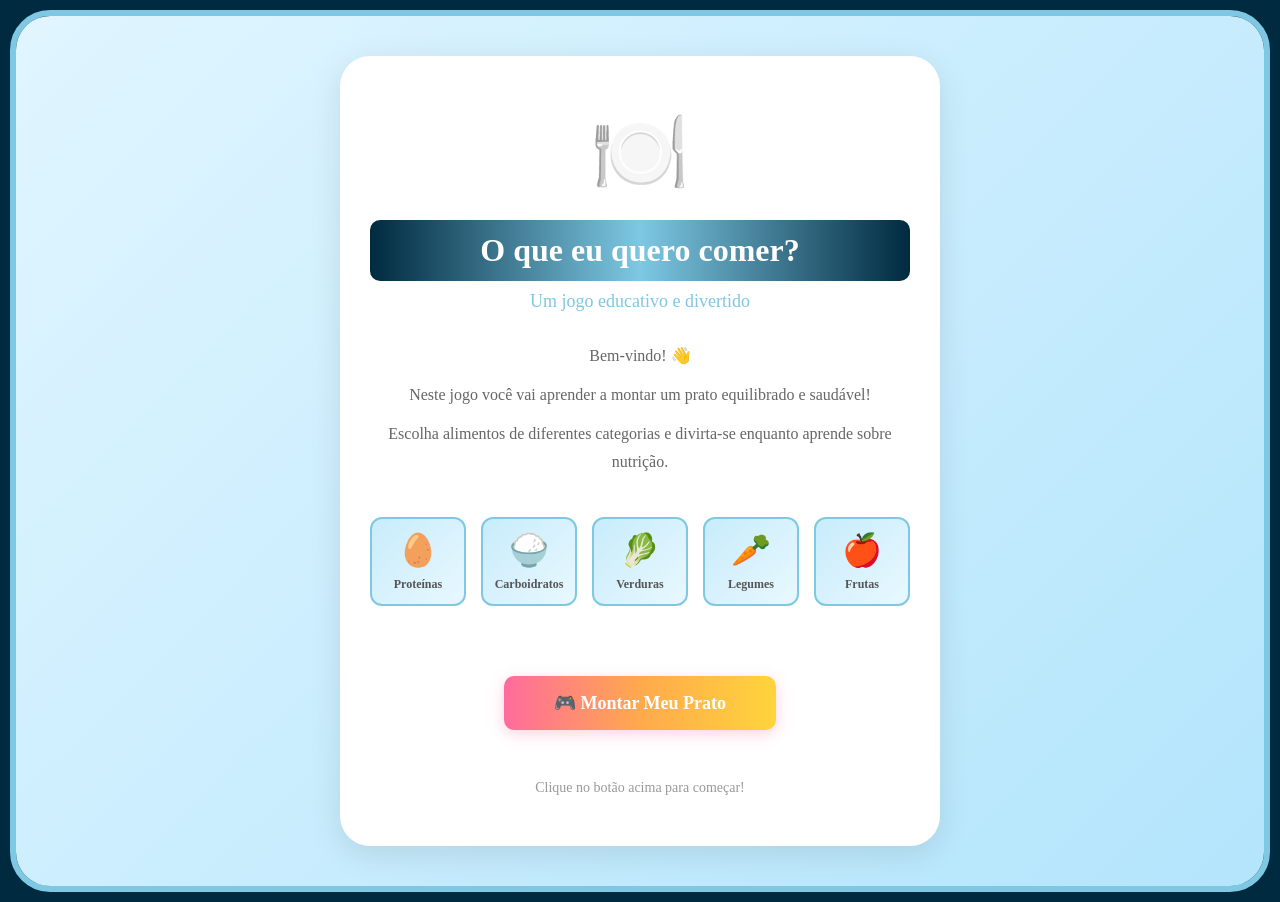
<file: index.html>
<!DOCTYPE html>
<html>
<head>
<meta charset="UTF-8">
<meta name="viewport" content="width=device-width, initial-scale=1.0, maximum-scale=1.0">
<title>🍽️ O que eu quero comer?</title>
<link rel="stylesheet" href="styles.css">
</head>
<body>
<div class="frame">
  <div class="welcome-container">
    <div class="welcome-content">
      <div class="welcome-emoji">🍽️</div>
      <h1 class="welcome-title">O que eu quero comer?</h1>
      <p class="welcome-subtitle">Um jogo educativo e divertido</p>
      
      <div class="welcome-description">
        <p>Bem-vindo! 👋</p>
        <p>Neste jogo você vai aprender a montar um prato equilibrado e saudável!</p>
        <p>Escolha alimentos de diferentes categorias e divirta-se enquanto aprende sobre nutrição.</p>
      </div>

      <div class="welcome-features">
        <div class="feature">
          <span class="feature-emoji">🥚</span>
          <span>Proteínas</span>
        </div>
        <div class="feature">
          <span class="feature-emoji">🍚</span>
          <span>Carboidratos</span>
        </div>
        <div class="feature">
          <span class="feature-emoji">🥬</span>
          <span>Verduras</span>
        </div>
        <div class="feature">
          <span class="feature-emoji">🥕</span>
          <span>Legumes</span>
        </div>
        <div class="feature">
          <span class="feature-emoji">🍎</span>
          <span>Frutas</span>
        </div>
      </div>

      <button class="btn-start" onclick="iniciarJogo()">
        🎮 Montar Meu Prato
      </button>

      <p class="welcome-note">Clique no botão acima para começar!</p>
    </div>
  </div>
</div>

<script>
function iniciarJogo() {
  window.location.href = 'game.html';
}
</script>
</body>
</html>
</file>
<file: styles.css>
* { box-sizing: border-box; margin: 0; padding: 0; }
body {
  font-family: 'gotham-black';
  background: #002a3f;
  min-height: 100vh;
  display: flex;
  align-items: flex-start;
  justify-content: center;
  padding: 10px;
}
.frame {
  width: 100%;
  max-width: 90%;
  background: white;
  border-radius: 40px;
  border: 6px solid #7ec8e3;
  overflow: hidden;
}

/* Desktop */
@media (min-width: 800px) {
  .frame {
    max-width: 1500px;
  }
}
/* HEADER */
.header-bg {
  background: linear-gradient(135deg, #c8ecfb, #e8f8ff);
  padding: 20px 20px 17px;
  border-bottom: 4px dashed #7ec8e3;
  text-align: center;
  width: 100%;
  box-sizing: border-box;
}

.btn-instagram:hover {
  transform: scale(1.05);
  box-shadow: 0 2px 8px rgba(255, 107, 157, 0.3);
}

.btn-instagram:active {
  transform: scale(0.98);
}S

/* BOTÃO DE VOLTAR */
.btn-back-container {
  padding: 20px 20px;
  background: white;
  border-bottom: 2px solid #e0e0e0;
}

.btn-back {
  background: linear-gradient(90deg, #7ec8e3, #4db8d8);
  color: white;
  position: relative;
  left: 30px;
  border: none;
  border-radius: 12px;
  padding: 8px 16px;
  font-size: 14px;
  font-weight: bold;
  cursor: pointer;
  font-family: inherit;
  transition: all 0.2s;
}

.btn-back:hover {
  transform: scale(1.05);
  box-shadow: 0 2px 8px rgba(126, 200, 227, 0.3);
}

.btn-back:active {
  transform: scale(0.98);
}

.title-banner {
  background: linear-gradient(90deg, #002a3f,#7ec8e3,#002a3f);
  border-radius: 10px;
  padding: 12px 30px;
  display: inline-block;
  font-size: 24px;
  font-weight: bold;
  color: white;
  text-shadow: 1px 1px 2px rgba(0,0,0,0.2);
  margin-bottom: 12px;
}
.alimentos-label {
  font-size: 16px;
  color: #888;
  margin-bottom: 10px;
}

/* BOTÕES DE CATEGORIAS */
.categorias-container {
  display: flex;
  gap: 10px;
  justify-content: center;
  align-items: center;
  margin: 16px 0 20px 0;
  flex-wrap: wrap;
  padding: 12px 10px;
  box-sizing: border-box;
}

.categoria-btn {
  background: white;
  border: 2px solid #b3e0f7;
  border-radius: 10px;
  padding: 10px 18px;
  font-size: 13px;
  font-weight: bold;
  color: #666;
  cursor: pointer;
  font-family: inherit;
  transition: all 0.2s;
  user-select: none;
  white-space: nowrap;
}\n\n.categoria-btn:hover {
  border-color: #ffa94d;
  transform: scale(1.05);
}

.categoria-btn.ativo {
  background: linear-gradient(90deg, #ff6b9d, #ffa94d, #ffd43b);
  border-color: #ff6b9d;
  color: white;
  box-shadow: 0 4px 12px rgba(255, 107, 157, 0.3);
}

/* GRID DE ALIMENTOS */
.food-grid {
  display: grid;
  grid-template-columns: repeat(5, 1fr);
  gap: 8px;
}
.food-item {
  background: white;
  border: 3px solid #b3e0f7;
  border-radius: 16px;
  padding: 6px 4px 8px;
  cursor: pointer;
  text-align: center;
  transition: transform 0.15s, border-color 0.15s;
  position: relative;
  user-select: none;
}
.food-item:hover { transform: scale(1.08); border-color: #ffa94d; }
.food-item:active { transform: scale(0.93); }
.food-item.selected { border-color: #ff6b9d; background: #fff0f6; }
.food-img {
  width: 70px;
  height: 70px;
  object-fit: contain;
  display: block;
  margin: 0 auto;
  pointer-events: none;
}
.food-name { font-size: 12px; color: #666; margin-top: 4px; line-height: 1.1; }
.selected-badge {
  position: absolute;
  top: -6px; right: -6px;
  background: #ff6b9d;
  color: white;
  font-size: 12px;
  font-weight: bold;
  width: 22px; height: 22px;
  border-radius: 50%;
  display: none;
  align-items: center;
  justify-content: center;
}
.food-item.selected .selected-badge { display: flex; }

/* Responsividade para mobile */
@media (max-width: 767px) {
  .title-banner {
    font-size: 16px;
    padding: 8px 20px;
  }
  .alimentos-label {
    font-size: 12px;
  }
  .categorias-container {
    gap: 6px;
    margin: 10px 0 12px;
    padding: 0 8px;
  }
  .categoria-btn {
    padding: 6px 12px;
    font-size: 10px;
  }
  .food-grid {
    gap: 5px;
  }
  .food-item {
    border: 2.5px solid #b3e0f7;
    padding: 3px 2px 4px;
  }
  .food-img {
    width: 44px;
    height: 44px;
  }
  .food-name { font-size: 8px; }
  .selected-badge {
    font-size: 9px;
    width: 16px; height: 16px;
  }
}

/* PRATO AREA */
.prato-area {
  background: linear-gradient(180deg, #e0f5ff 0%, #b3e5fc 100%);
  padding: 20px 30px 30px;
  position: relative;
}

.prato-container {
  position: relative;
  width: 100%;
  max-width: 500px;
  height: 300px;
  margin: 0 auto;
  padding: 6px;
  background: linear-gradient(135deg, #FF6B6B, #FFA94D, #FFD43B, #69DB7C, #4DABF7, #9775FA);
  border-radius: 86px;
  box-sizing: border-box;
}
/* Área interna do prato onde os alimentos aparecem */
.prato-interna {
  position: absolute;
  top: 0;
  left: 0;
  width: 100%;
  height: 100%;
  background: white;
  border-radius: 80px;
  overflow: hidden;
  display: flex;
  flex-wrap: wrap;
  align-items: center;
  justify-content: center;
  padding: 20px;
  box-sizing: border-box;
}
.prato-vazio-txt {
  color: #ccc;
  font-size: 18px;
  text-align: center;
  line-height: 1.5;
  pointer-events: none;
}

/* Alimentos no prato — apenas ícones */
.prato-food-card {
  display: flex;
  flex-direction: column;
  align-items: center;
  justify-content: center;
  background: transparent;
  border-radius: 0;
  cursor: pointer;
  transition: transform 0.2s, filter 0.2s;
  margin: 8px;
}
.prato-food-card:hover { 
  transform: scale(1.15) translateZ(0);
  filter: brightness(1.2);
}
.prato-food-card img {
  object-fit: contain;
  display: block;
  pointer-events: none;
}
.prato-food-label {
  font-size: 10px;
  color: #555;
  line-height: 1;
  text-align: center;
  margin-top: 2px;
  white-space: nowrap;
}

/* Layout do prato conforme quantidade de itens */
.prato-interna.n1 .prato-food-card { width: 140px; height: 140px; }
.prato-interna.n1 .prato-food-card img { width: 100px; height: 100px; }
.prato-interna.n2 .prato-food-card { width: 90px; height: 90px; }
.prato-interna.n2 .prato-food-card img { width: 65px; height: 65px; }
.prato-interna.n3 .prato-food-card { width: 85px; height: 85px; }
.prato-interna.n3 .prato-food-card img { width: 60px; height: 60px; }
.prato-interna.nmany .prato-food-card { width: 70px; height: 70px; }
.prato-interna.nmany .prato-food-card img { width: 50px; height: 50px; }

/* Responsividade para mobile */
@media (max-width: 767px) {
  .prato-area {
    padding: 12px 16px 16px;
  }
  .prato-container {
    height: 180px;
  }
  .prato-interna {
    border: 4px solid;
    padding: 12px;
  }
  .prato-vazio-txt {
    font-size: 12px;
  }
  .prato-interna.n1 .prato-food-card { width: 90px; height: 90px; }
  .prato-interna.n1 .prato-food-card img { width: 68px; height: 68px; }
  .prato-interna.n2 .prato-food-card { width: 58px; height: 58px; }
  .prato-interna.n2 .prato-food-card img { width: 44px; height: 44px; }
  .prato-interna.n3 .prato-food-card { width: 54px; height: 54px; }
  .prato-interna.n3 .prato-food-card img { width: 40px; height: 40px; }
  .prato-interna.nmany .prato-food-card { width: 45px; height: 45px; }
  .prato-interna.nmany .prato-food-card img { width: 32px; height: 32px; }
  .prato-food-label {
    font-size: 7px;
  }
}

.pop { animation: pop 0.28s ease; }
@keyframes pop {
  0% { transform: scale(0.5); opacity:0; }
  70% { transform: scale(1.2); }
  100% { transform: scale(1); opacity:1; }
}

.bottom-row {
  display: flex;
  align-items: center;
  justify-content: space-between;
  margin-top: 10px;
  padding: 0 8px;
  gap: 16px;
}
.animal { font-size: 48px; }
.btn-limpar {
  background: white;
  border: 3px solid #ff6b9d;
  border-radius: 28px;
  padding: 10px 28px;
  font-size: 16px;
  color: #ff6b9d;
  cursor: pointer;
  font-family: inherit;
  font-weight: bold;
  transition: all 0.2s;
}
.btn-limpar:hover { background: #fff0f6; transform: scale(1.05); }
.btn-limpar:active { transform: scale(0.98); }

.estrela {
  position: absolute;
  font-size: 20px;
  pointer-events: none;
  animation: floatstar 3s ease-in-out infinite;
  opacity: 0.7;
}

.estrela img {
  width: 60px;
  height: 60px;
  object-fit: contain;
  filter: drop-shadow(0 2px 4px rgba(0,0,0,0.1));
}

/* Responsividade para mobile */
@media (max-width: 767px) {
  .bottom-row {
    margin-top: 6px;
    padding: 0 4px;
    gap: 8px;
  }
  .animal { font-size: 30px; }
  .btn-limpar {
    border: 2px solid #ff6b9d;
    border-radius: 20px;
    padding: 5px 16px;
    font-size: 12px;
  }
  .estrela {
    font-size: 13px;
  }
  .estrela img {
    width: 40px;
    height: 40px;
  }
}
@keyframes floatstar {
  0%,100% { transform: translateY(0) rotate(0deg); opacity:0.7; }
  50% { transform: translateY(-5px) rotate(15deg); opacity:1; }
}

/* PÁGINA DE BOAS-VINDAS */
.welcome-container {
  display: flex;
  align-items: center;
  justify-content: center;
  min-height: calc(100vh - 100px);
  background: linear-gradient(135deg, #e0f5ff 0%, #b3e5fc 100%);
  padding: 40px 20px;
}

.welcome-content {
  text-align: center;
  max-width: 600px;
  background: white;
  border-radius: 30px;
  padding: 50px 30px;
  box-shadow: 0 8px 32px rgba(0, 0, 0, 0.1);
  animation: slideIn 0.6s ease-out;
}

.welcome-emoji {
  font-size: 80px;
  margin-bottom: 20px;
  display: block;
  animation: bounce 2s ease-in-out infinite;
}

.welcome-title {
  background: linear-gradient(90deg, #002a3f,#7ec8e3,#002a3f);
  border-radius: 10px;
  padding: 12px 30px;
  font-size: 32px;
  color: #ffffff;
  margin-bottom: 10px;
  font-weight: bold;
}

.welcome-subtitle {
  font-size: 18px;
  color: #7ec8e3;
  margin-bottom: 30px;
}

.welcome-description {
  text-align: center;
  margin: 30px 0;
  line-height: 1.8;
  color: #666;
}

.welcome-description p {
  margin: 10px 0;
  font-size: 16px;
}

.welcome-features {
  display: grid;
  grid-template-columns: repeat(5, 1fr);
  gap: 15px;
  margin: 40px 0;
}

.feature {
  display: flex;
  flex-direction: column;
  align-items: center;
  gap: 8px;
  padding: 12px 8px;
  background: linear-gradient(135deg, #c8ecfb, #e8f8ff);
  border-radius: 12px;
  border: 2px solid #7ec8e3;
}

.feature-emoji {
  font-size: 32px;
}

.feature {
  font-size: 12px;
  color: #555;
  font-weight: bold;
}

.btn-start {
  background: linear-gradient(90deg, #ff6b9d, #ffa94d, #ffd43b);
  color: white;
  border: none;
  border-radius: 10px;
  padding: 16px 50px;
  font-size: 18px;
  font-weight: bold;
  cursor: pointer;
  font-family: inherit;
  margin: 30px 0;
  box-shadow: 0 4px 15px rgba(255, 107, 157, 0.3);
  transition: all 0.3s ease;
}

.btn-start:hover {
  transform: scale(1.08);
  box-shadow: 0 6px 25px rgba(255, 107, 157, 0.4);
}

.btn-start:active {
  transform: scale(0.98);
}

.welcome-note {
  color: #999;
  font-size: 14px;
  margin-top: 20px;
}

/* Animações */
@keyframes slideIn {
  from {
    opacity: 0;
    transform: translateY(30px);
  }
  to {
    opacity: 1;
    transform: translateY(0);
  }
}

@keyframes bounce {
  0%, 100% { transform: translateY(0); }
  50% { transform: translateY(-20px); }
}

/* Responsividade para mobile */
@media (max-width: 767px) {
  .welcome-content {
    padding: 30px 20px;
  }
  
  .welcome-emoji {
    font-size: 60px;
  }
  
  .welcome-title {
    font-size: 24px;
  }
  
  .welcome-subtitle {
    font-size: 16px;
  }
  
  .welcome-features {
    grid-template-columns: repeat(5, 1fr);
    gap: 10px;
  }
  
  .feature-emoji {
    font-size: 24px;
  }
  
  .feature {
    font-size: 10px;
    padding: 8px 5px;
  }
  
  .btn-start {
    padding: 12px 30px;
    font-size: 16px;
  }
}
</file>
